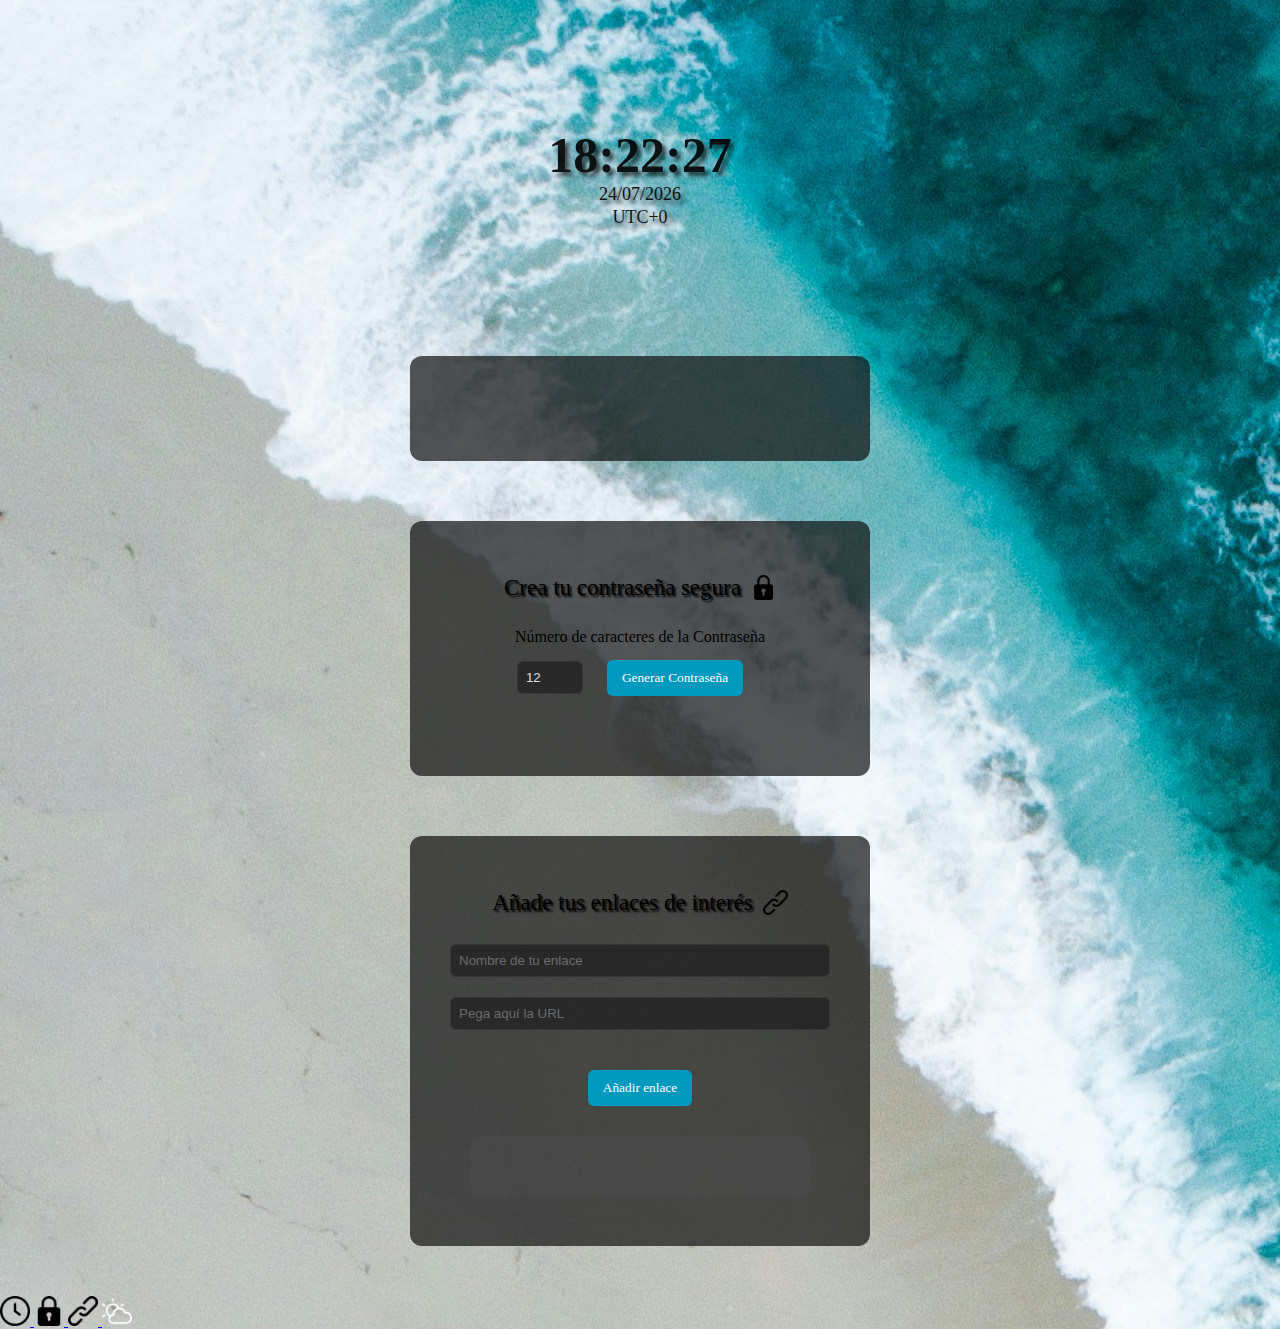
<file: index.html>
<!DOCTYPE html>
<html lang="es">
    <head>
        <meta charset="utf-8">
        <meta name="viewport" content="width=device-width, initial-scale=1.0">
        <link rel="stylesheet" href="./css/style.css">
        <link rel="stylesheet" href="./css/index.css">
        <link rel="preconnect" href="https://fonts.googleapis.com">
        <link rel="preconnect" href="https://fonts.gstatic.com" crossorigin>
        <link href="https://fonts.googleapis.com/css2?family=Mulish:ital,wght@0,200..1000;1,200..1000&display=swap" rel="stylesheet">
        <title>Dashboard</title>
    </head>
    <body>
        <main class="main">
            <section class="time-container">
                <div class="clock">
                    <div id="time" class="time"></div>
                    <div id="date" class="date"></div>
                    <div id="time-zone" class="time-zone"></div>
                </div>
                <div class="weather">
                    <div id="currentWeather" class="currentWeather"></div>
                    <ul id="forecastWeather" class="forecastWeather"></ul>
                </div>
            </section>
            <section class="password-container">
                <div class="password">
                    <div class="title">
                        <h2>Crea tu contraseña segura</h2>
                        <img src="./assets/img/lock.png" alt="lock">
                    </div>
                    <div id="passwordForm" class="passwordForm">
                        <label for="length">Número de caracteres de la Contraseña</label>
                        <input type="number" id="length" name="length" min="12" max="50" value="12">
                        <button type="button" id="button">Generar Contraseña</button>
                        <div id="passwordResult" class="passwordResult"></div>
                    </div>
                </div>
            </section>
            <section class="list-container">
                <div class="list">
                    <div class="title">
                        <h2>Añade tus enlaces de interés</h2>
                        <img src="./assets/img/link.png" alt="link">
                    </div>
                    <div class="input-container">
                        <input type="text" id="name-input" placeholder="Nombre de tu enlace" required>
                        <input type="text" id="url-input" placeholder="Pega aquí la URL" required>
                        <button id="add-link-button" class="add-link-button">Añadir enlace</button>
                    </div>
                    <ul id="links-container" class="links-container"></ul>
                </div>
            </section>
        </main>
        <footer class="footer">
            <nav>
                <a href="./html/clock.html">
                    <img src="./assets/img/clock.png" alt="clock">
                </a>
                <a href="./html/password.html">
                    <img src="./assets/img/lock.png" alt="lock">
                </a>
                <a href="./html/links.html">
                    <img src="./assets/img/link.png" alt="link">
                </a>
                <a href="./html/weather.html">
                    <img src="./assets/img/cloud.png" alt="cloud">
                </a>
            </nav>
        </footer>
        <script src="./js/script.js"></script>
        <script src="./js/weather.js"></script>
        <script src="./js/links.js"></script>
        <script src="./js/clock.js"></script>
        <script src="./js/password.js"></script>
    </body>
</html>
</file>
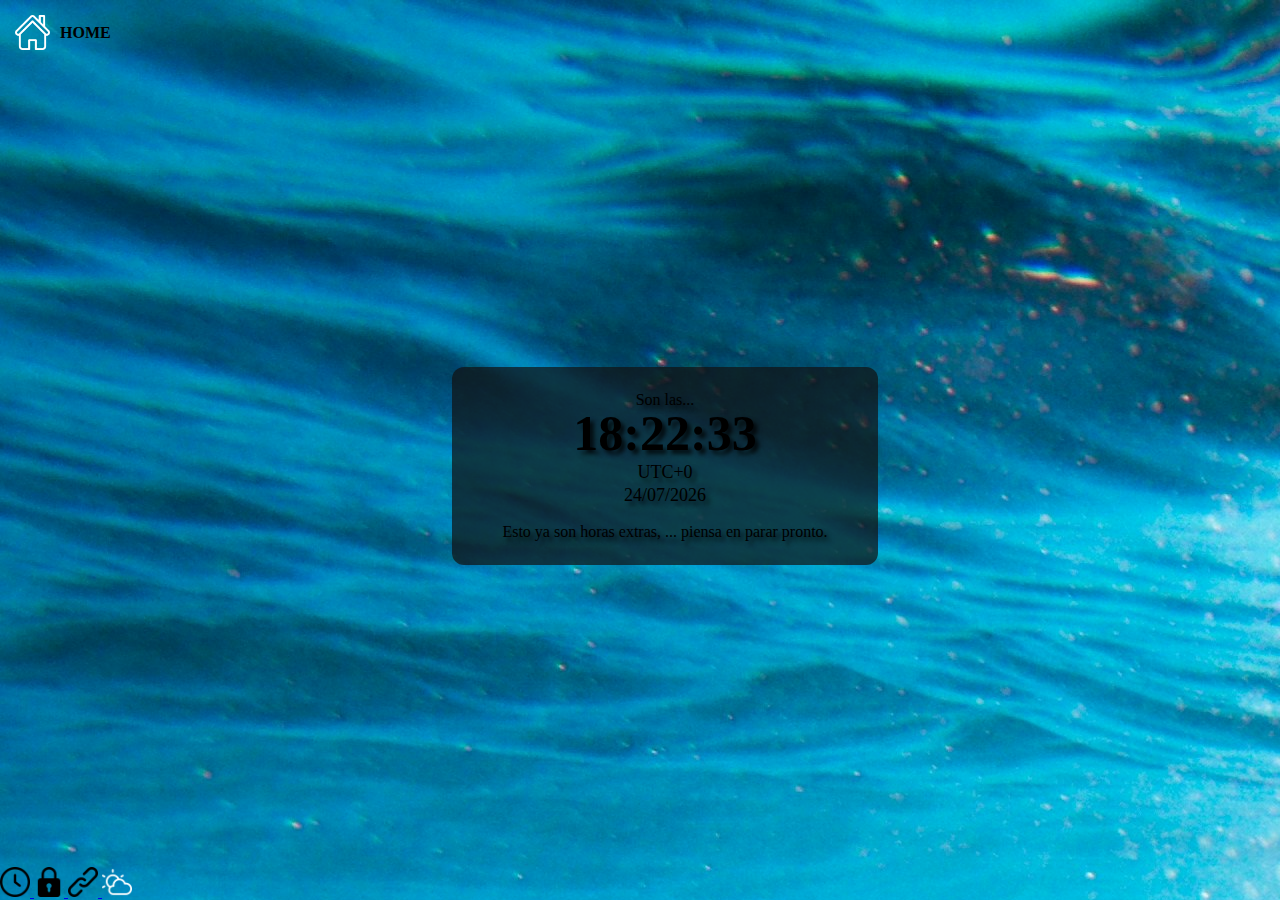
<file: clock.html>
<!DOCTYPE html>
<html lang="es">
    <head>
        <meta charset="utf-8">
        <meta name="viewport" content="width=device-width, initial-scale=1.0">
        <link rel="stylesheet" href="./css/style.css">
        <link rel="stylesheet" href="./css/clock.css">
        <link rel="preconnect" href="https://fonts.googleapis.com">
        <link rel="preconnect" href="https://fonts.gstatic.com" crossorigin>
        <link href="https://fonts.googleapis.com/css2?family=Mulish:ital,wght@0,200..1000;1,200..1000&display=swap"
            rel="stylesheet">
        <title>Reloj digital</title>
    </head>
    <body>
        <header class="header">
            <a href="./index.html">
                <img src="./assets/img/home.png" alt="goHome">
                <h2>HOME</h2>
            </a>
        </header>
        <main class="main">
            <section class="time-container">
                <div class="clock">
                    <h1>Son las...</h1>
                    <div id="time" class="time"></div>
                    <div id="time-zone" class="time-zone"></div>
                    <div id="date" class="date"></div>
                    <div id="message" class="message"></div>
                </div>
            </section>
        </main>
        <footer class="footer">
            <nav>
                <a href="./clock.html">
                    <img src="./assets/img/clock.png" alt="clock">
                </a>
                <a href="./password.html">
                    <img src="./assets/img/lock.png" alt="lock">
                </a>
                <a href="./links.html">
                    <img src="./assets/img/link.png" alt="link">
                </a>
                <a href="./weather.html">
                    <img src="./assets/img/cloud.png" alt="cloud">
                </a>
            </nav>
        </footer>
        <script src="./js/clock.js"></script>
        <script src="./js/script.js"></script>
    </body>
</html>
</file>
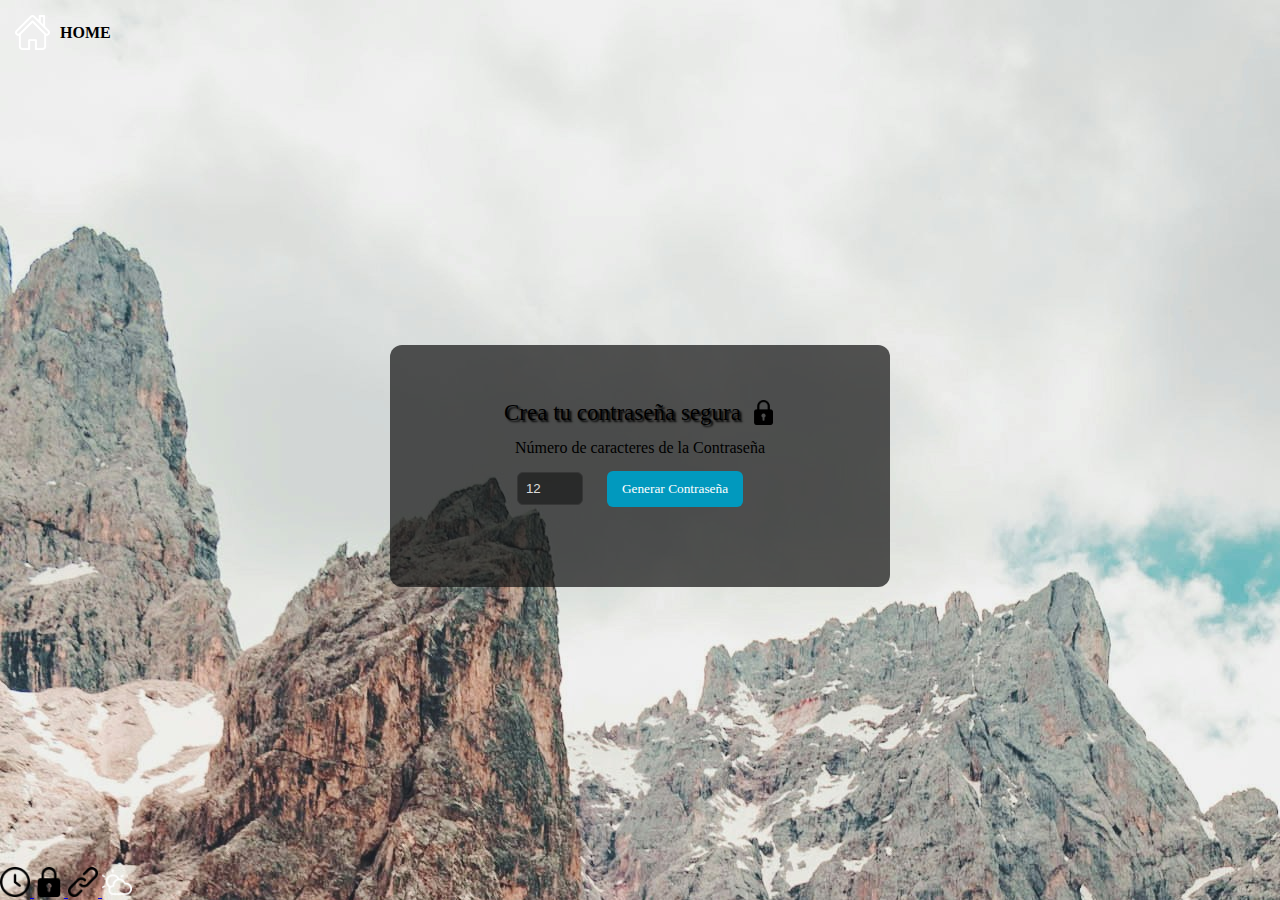
<file: password.html>
<!DOCTYPE html>
<html lang="es">
    <head>
        <meta charset="utf-8">
        <meta name="viewport" content="width=device-width, initial-scale=1.0">
        <link rel="stylesheet" href="./css/style.css">
        <link rel="stylesheet" href="./css/password.css">
        <link rel="preconnect" href="https://fonts.googleapis.com">
        <link rel="preconnect" href="https://fonts.gstatic.com" crossorigin>
        <link href="https://fonts.googleapis.com/css2?family=Mulish:ital,wght@0,200..1000;1,200..1000&display=swap"
                    rel="stylesheet">
        <title>Generador de Contraseñas</title>
    </head>
    <body>
        <header class="header">
            <a href="./index.html">
                <img src="./assets/img/home.png" alt="goHome">
                <h2>HOME</h2>
            </a>
        </header>
        <main class="main">
            <section class="password-container">
                <div class="password">
                    <div class="title">
                        <h2>Crea tu contraseña segura</h2>
                        <img src="./assets/img/lock.png" alt="lock">
                    </div>
                    <div id="passwordForm" class="passwordForm">
                        <label for="length">Número de caracteres de la Contraseña</label>
                        <input type="number" id="length" name="length" min="12" max="50" value="12">
                        <button type="button" id="button">Generar Contraseña</button>
                        <div id="passwordResult" class="passwordResult"></div>
                    </div>
                </div>
            </section>
        </main>
        <footer class="footer">
            <nav>
                <a href="./clock.html">
                    <img src="./assets/img/clock.png" alt="clock">
                </a>
                <a href="./password.html">
                    <img src="./assets/img/lock.png" alt="lock">
                </a>
                <a href="./links.html">
                    <img src="./assets/img/link.png" alt="link">
                </a>
                <a href="./weather.html">
                    <img src="./assets/img/cloud.png" alt="cloud">
                </a>
            </nav>
        </footer>
        <script src="./js/password.js"></script>
        <script src="./js/script.js"></script>
    </body>
</html>
</file>
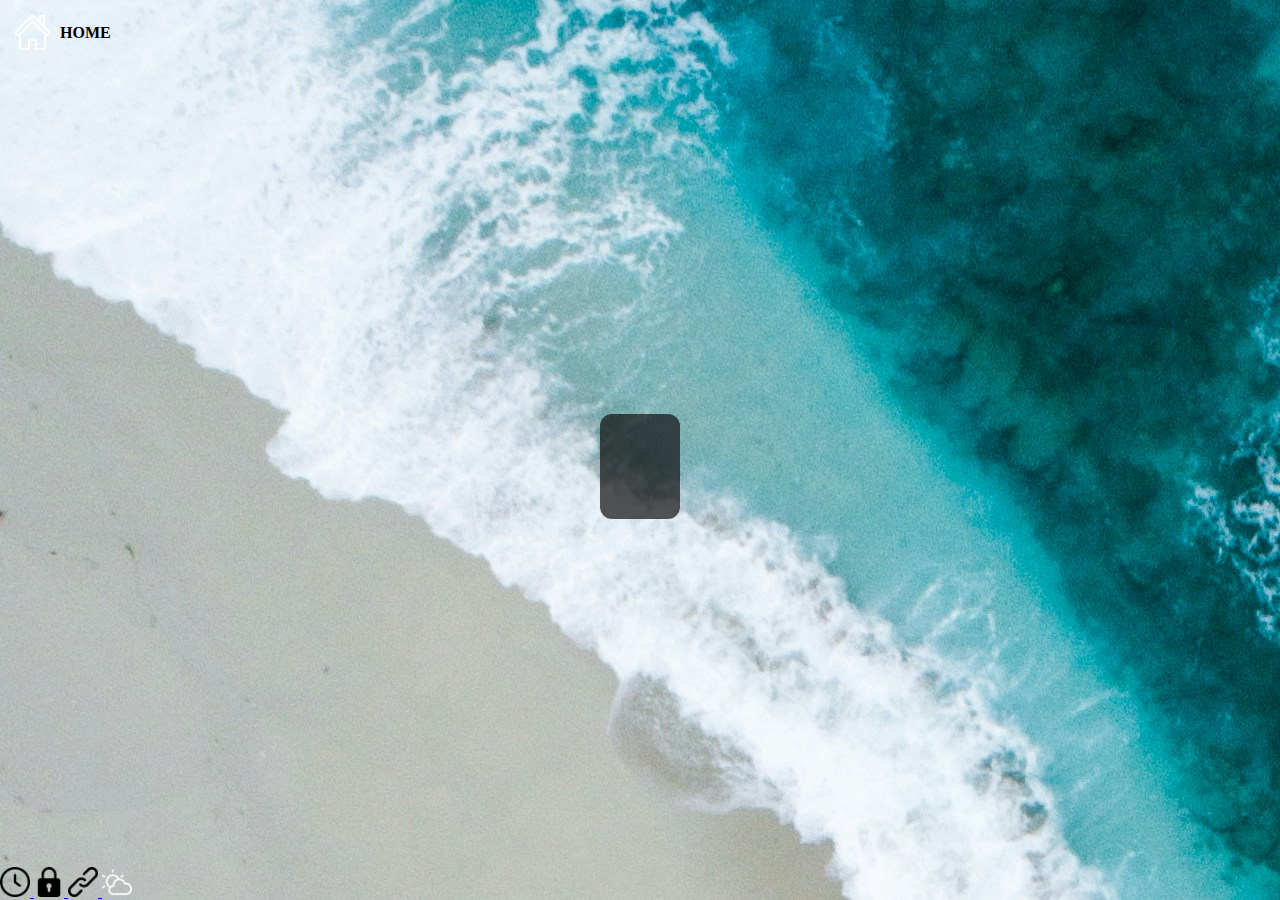
<file: weather.html>
<!DOCTYPE html>
<html lang="es">
    <head>
        <meta charset="utf-8">
        <meta name="viewport" content="width=device-width, initial-scale=1.0">
        <link rel="stylesheet" href="./css/style.css">
        <link rel="stylesheet" href="./css/weather.css">
        <link rel="preconnect" href="https://fonts.googleapis.com">
        <link rel="preconnect" href="https://fonts.gstatic.com" crossorigin>
        <link href="https://fonts.googleapis.com/css2?family=Mulish:ital,wght@0,200..1000;1,200..1000&display=swap"
                    rel="stylesheet">
        <title>Consulta el tiempo</title>
    </head>
    <body>
        <header class="header">
            <a href="./index.html">
                <img src="./assets/img/home.png" alt="goHome">
                <h2>HOME</h2>
            </a>
        </header>
        <main class="main">
            <div class="weather">
                <div id="currentWeather" class="currentWeather"></div>
                <ul id="forecastWeather" class="forecastWeather"></ul>
            </div>
        </main>
        <footer class="footer">
            <nav>
                <a href="./clock.html">
                    <img src="./assets/img/clock.png" alt="clock">
                </a>
                <a href="./password.html">
                    <img src="./assets/img/lock.png" alt="lock">
                </a>
                <a href="./links.html">
                    <img src="./assets/img/link.png" alt="link">
                </a>
                <a href="./weather.html">
                    <img src="./assets/img/cloud.png" alt="cloud">
                </a>
            </nav>
        </footer>
        <script src="./js/script.js"></script>
        <script src="./js/weather.js"></script>
        
    </body>
</html>
</file>
<file: css/index.css>
.main {
    display: grid;
    grid-template-columns: 1fr 1fr;
    grid-template-areas:
        "time links"
        "weather links"
        "password links";
    gap: 30px;
    margin: 50px;
}

.time-container {
    grid-area: time;
    display: flex;
    flex-direction: row;
    gap: 20px;
}

.weather {
    grid-area: weather;
}

.password-container {
    grid-area: password;
}

.list-container {
    grid-area: links;
}

.weather,
.password-container,
.list-container {
    background-color: #111111b4;
    padding: 40px;
    border-radius: 12px;
    text-align: center;

    width: 380px;
    max-width: 100%;
    margin: 0 auto;
}


.main>section {
    margin-bottom: 30px;
}

.clock {
    padding: 20px;
    border-radius: 12px;
    text-align: center;
    opacity: 0.9;
    margin: 90px 0px;
    text-shadow: 4px 4px 4px rgba(0, 0, 0, 0.753);
}

.clock .time {
    font-size: 50px;
    font-weight: 700;
}

.clock .date,
.clock .time-zone {
    font-size: 18px;
    margin-top: 5px;
}


.weather #currentWeather {
    margin-bottom: 10px;
    text-shadow: 2px 2px 2px rgb(0, 0, 0);
}

.weather #forecastWeather li {
    margin-bottom: 5px;
    text-shadow: 2px 2px 2px rgb(0, 0, 0);
}

.currentWeather {
    text-align: left;
    line-height: 8px;
}

.current-data {
    display: flex;
    align-items: center;
    gap: 20px;
    margin: 15px 0px;
}

.current-grades {
    display: flex;
    align-items: center;
    gap: 5px;
}

.current-grades div {
    display: flex;
    align-items: center;
    gap: 8px;
}

.current-grades div p {
    font-size: 50px;
    letter-spacing: -3px;
}

.current-grades div img {
    height: 30px;
}

.current-data ul {
    line-height: 20px;
    font-size: 16px;
}

div h2 {
    margin-bottom: 15px;
}

.forecastWeather {
    display: flex;
    padding-bottom: 15px;
    gap: 15px;
    list-style: none;
    overflow-x: scroll;
    white-space: nowrap;
    max-width: 360px;
}

.forecastWeather li span p {
    margin-bottom: -5px;
    font-size: 15px;
}

.title {
    display: flex;
    align-items: center;
    justify-content: center;
    gap: 10px;
    font-size: 23px;
    margin: 15px;
    text-shadow: 2px 2px 2px rgb(0, 0, 0);
}

.title img {
    width: 25px;
    margin-top: -15px;
    text-shadow: 2px 2px 2px rgb(0, 0, 0);
}

.passwordForm label {
    display: block;
    margin-bottom: -5px;
    font-weight: 500;
    word-break: break-all;

}

.input-container input,
.passwordForm input {
    padding: 8px;
    margin-bottom: 10px;
    border-radius: 6px;
    border: 1px solid #333;
    background-color: #222;
    opacity: 0.8;
    color: #fff;
}

.input-container input {
    width: 100%
}

.add-link-button,
.passwordForm button {
    padding: 10px 15px;
    background-color: #0199be;
    color: #fff;
    border: none;
    border-radius: 6px;
    cursor: pointer;
    transition: background 0.3s;
    margin: 20px;
    font-family: var(--font-primary);
}

.add-link-button{
    display: block;
    margin: 20px auto;
}

.add-link-button:hover,
.passwordForm button:hover {
    background-color: #666;
}

.passwordResult {
    margin-top: 20px;
    font-family: monospace;
    word-break: break-all;
}

.input-container {
    display: flex;
    gap: 10px;
    flex-wrap: wrap;
}


.links-container {
    display: flex;
    flex-wrap: wrap;
    gap: 80px;
    margin: 10px 20px;
    padding: 30px;
    background-color: #5252523f;
    border-radius: 10px;
}

.links-container li a {
    text-decoration: none;
    color: white;
}

.links-container li button {
    border: none;
    background-color: #ffffff4b;
    border-radius: 3px;
    font-size: 15px;
}

.links-container li button:hover {
    background-color: #ffffff69;
}

@media (max-width: 1400px) {
    .main {
        display: flex;
        flex-direction: column;
        gap: 30px;
        margin: 20px;
    }

    .time-container {
        flex-direction: column;
    }

    .weather,
    .password-container,
    .list-container {
        width: 380px;
        max-width: 100%;
        margin: 0 auto;
    }
}
</file>
<file: css/clock.css>
html,
body {
    height: 100%;
}

body {
    display: grid;
    grid-template-rows: auto 1fr auto;
}

.header {
    margin: 15px 15px;
}

.header a {
    display: flex;
    color: inherit;
    text-decoration: none;
}

.header a h2 {
    margin-top: 10px;
    font-weight: 700;
}

.header img {
    width: 35px;
    margin-right: 10px;
}

.main {
    display: flex;
    justify-content: center;
    align-items: center;
}

.clock {
    background-color: #111111b4;
    padding: 25px;
    border-radius: 12px;
    text-align: center;
    width: 100%;
    max-width: 420px;
    text-shadow: 4px 4px 4px rgba(0, 0, 0, 0.753);
}

.clock .time {
    font-size: 50px;
    font-weight: 700;
}

.clock .date,
.clock .time-zone {
    font-size: 18px;
    margin-top: 5px;
}

.clock .message {
    margin-top: 20px;
}
</file>
<file: css/password.css>
html, body {
    height: 100%;
}

body {
    display: grid;
    grid-template-rows: auto 1fr auto;
}

.header {
    margin: 15px 15px;
}

.header a {
    display: flex;
    color: inherit;
    text-decoration: none;
}

.header a h2 {
    margin-top: 10px;
    font-weight: 700;
}

.header img {
    width: 35px;
    margin-right: 10px;
}

.main {
    display: flex;
    justify-content: center;
    align-items: center;
}

.password-container {
    background-color: #111111b4;
    padding: 40px;
    border-radius: 12px;
    text-align: center;
    width: 100%;
    max-width: 420px;
}

.title {
    display: flex;
    align-items: center;
    justify-content: center;
    gap: 10px;
    font-size: 23px;
    margin: 15px;
    text-shadow: 2px 2px 2px rgb(0, 0, 0);
}

.title img {
    width: 25px;
    text-shadow: 2px 2px 2px rgb(0, 0, 0);
}
.passwordForm label {
    display: block;
    margin-bottom: -5px;
    font-weight: 500;
    word-break: break-all;
}
.passwordForm input {
    padding: 8px;
    margin-bottom: 10px;
    border-radius: 6px;
    border: 1px solid #333;
    background-color: #222;
    opacity: 0.8;
    color: #fff;
}
.passwordForm button {
    padding: 10px 15px;
    background-color: #0199be;
    color: #fff;
    border: none;
    border-radius: 6px;
    cursor: pointer;
    transition: background 0.3s;
    margin: 20px;
    font-family: var(--font-primary);
}
.passwordForm button:hover {
    background-color: #666;
}
.passwordResult {
    margin-top: 20px;
    font-family: monospace;
    word-break: break-all;
}
</file>
<file: css/weather.css>
html,
body {
    height: 100%;
}

body {
    display: grid;
    grid-template-rows: auto 1fr auto;
}

.header {
    margin: 15px 15px;
}

.header a {
    display: flex;
    color: inherit;
    text-decoration: none;
}

.header a h2 {
    margin-top: 10px;
    font-weight: 700;
}

.header img {
    width: 35px;
    margin-right: 10px;
}

.main {
    display: flex;
    justify-content: center;
    align-items: center;
}

.weather {
    background-color: #111111b4;
    padding: 40px;
    border-radius: 12px;
    text-align: center;
}

.weather #currentWeather {
    margin-bottom: 10px;
    text-shadow: 2px 2px 2px rgb(0, 0, 0);
}

.weather #forecastWeather li {
    margin-bottom: 5px;
    text-shadow: 2px 2px 2px rgb(0, 0, 0);
}

.currentWeather {
    text-align: left;
    line-height: 8px;
}

.current-data {
    display: flex;
    align-items: center;
    gap: 20px;
    margin: 15px 0px;
}

.current-grades {
    display: flex;
    align-items: center;
    gap: 5px;
}

.current-grades div {
    display: flex;
    align-items: center;
    gap: 8px;
}

.current-grades div p {
    font-size: 50px;
    letter-spacing: -3px;
}

.current-grades div img {
    height: 30px;
}

.current-data ul {
    line-height: 20px;
    font-size: 16px;
}

div h2 {
    margin-bottom: 15px;
}

.forecastWeather {
    display: flex;
    padding-bottom: 15px;
    gap: 15px;
    list-style: none;
    overflow-x: scroll;
    white-space: nowrap;
    max-width: 360px;
}

.forecastWeather li span p {
    margin-bottom: -5px;
    font-size: 15px;
}
</file>
<file: css/style.css>
/*root*/

/*reset*/
html,
body,
div,
span,
applet,
object,
iframe,
h1,
h2,
h3,
h4,
h5,
h6,
p,
blockquote,
pre,
a,
abbr,
acronym,
address,
big,
cite,
code,
del,
dfn,
em,
img,
ins,
kbd,
q,
s,
samp,
small,
strike,
strong,
sub,
sup,
tt,
var,
b,
u,
i,
center,
dl,
dt,
dd,
ol,
ul,
li,
fieldset,
form,
label,
legend,
table,
caption,
tbody,
tfoot,
thead,
tr,
th,
td,
article,
aside,
canvas,
details,
embed,
figure,
figcaption,
footer,
header,
hgroup,
menu,
nav,
output,
ruby,
section,
summary,
time,
mark,
audio,
video {
    margin: 0;
    padding: 0;
    border: 0;
    font-size: 100%;
    font: inherit;
    vertical-align: baseline;
}

/* HTML5 display-role reset for older browsers */
article,
aside,
details,
figcaption,
figure,
footer,
header,
hgroup,
menu,
nav,
section {
    display: block;
}

body {
    line-height: 1;
}

ol,
ul {
    list-style: none;
}

blockquote,
q {
    quotes: none;
}

blockquote:before,
blockquote:after,
q:before,
q:after {
    content: '';
    content: none;
}

table {
    border-collapse: collapse;
    border-spacing: 0;
}
/* mis css*/
img {
    width: 30px;
    height: auto;
}
</file>
